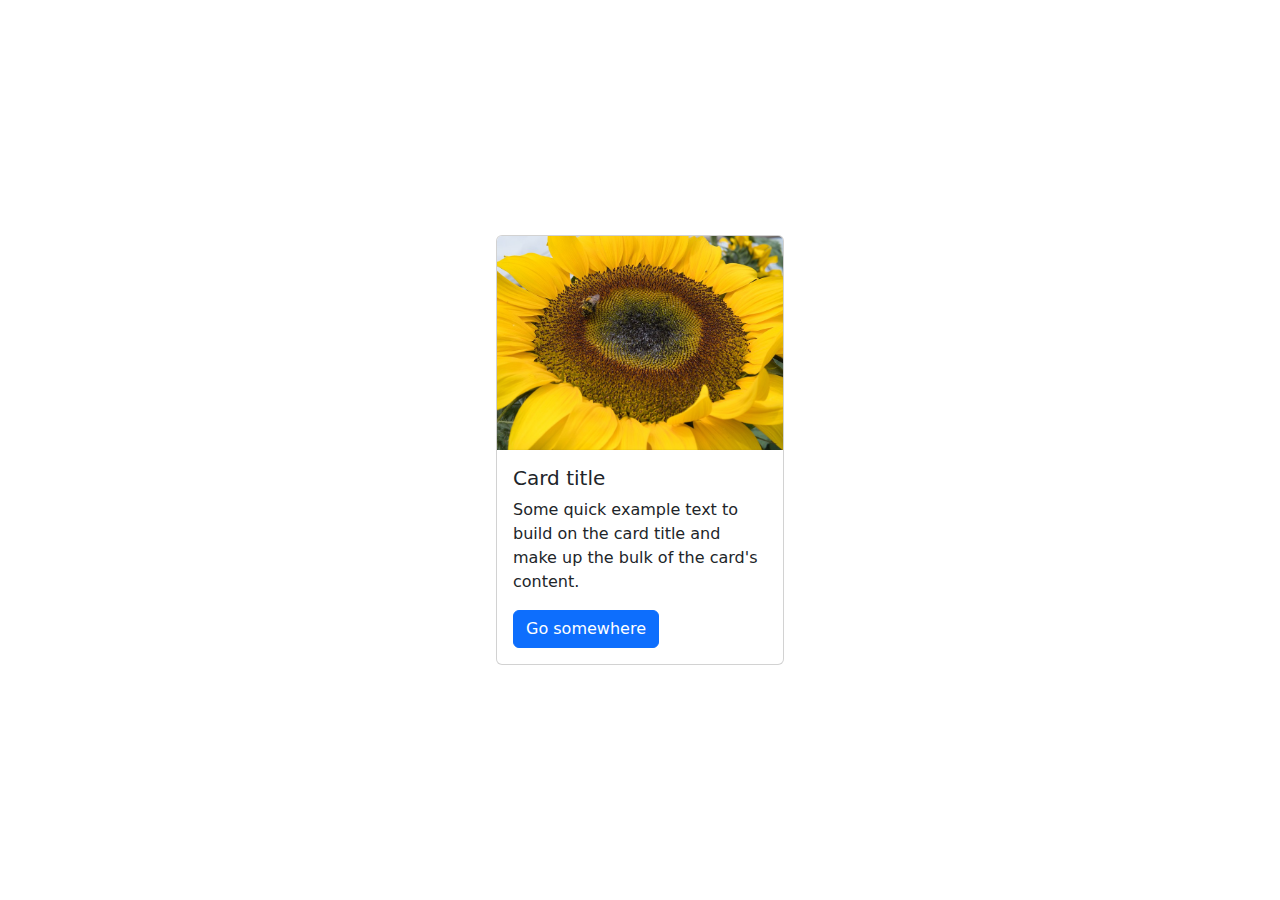
<file: 11.0 Bootstrap Intro/index.html>
<!doctype html>
<html lang="en">

<head>
  <meta charset="utf-8">
  <meta name="viewport" content="width=device-width, initial-scale=1">
  <title>Bootstrap</title>
  <!-- TODO 1: Add the Bootstrap link here. -->
  <link href="https://cdn.jsdelivr.net/npm/bootstrap@5.3.3/dist/css/bootstrap.min.css" rel="stylesheet" integrity="sha384-QWTKZyjpPEjISv5WaRU9OFeRpok6YctnYmDr5pNlyT2bRjXh0JMhjY6hW+ALEwIH" crossorigin="anonymous">


  <style>
    /* TODO 4: Use flexbox to center the card in the vertical and horizontal center. */
    .flex-container {
      display: flex;
      height: 100vh;
      justify-content: center;
      align-items: center;
    }
  </style>
</head>

<body>
  <div class="flex-container">
    <!-- TODO 2: Add the Bootstrap Prebuilt Card here -->
  
    <!-- TODO 3: Change the image src to display the flower.jpg image. -->
    <div class="card" style="width: 18rem;">
      <img src="flower.jpg" class="card-img-top" alt="...">
      <div class="card-body">
        <h5 class="card-title">Card title</h5>
        <p class="card-text">Some quick example text to build on the card title and make up the bulk of the card's content.</p>
        <a href="#" class="btn btn-primary">Go somewhere</a>
      </div>
    </div>
  </div>
</body>

</html>
</file>
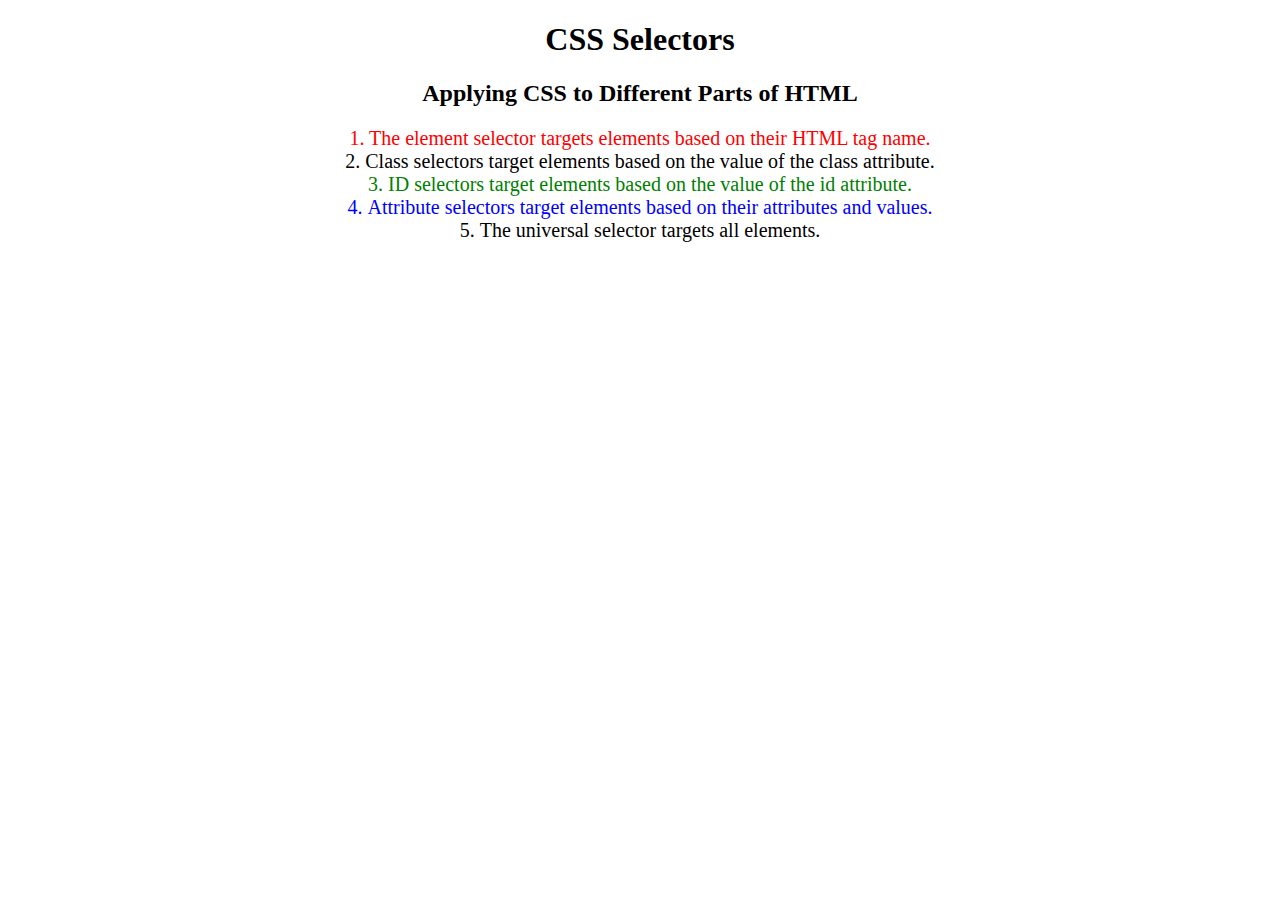
<file: 5.3 CSS Selectors/index.html>
<!DOCTYPE html>
<html lang="en">

<head>
  <meta charset="UTF-8">
  <title>CSS Selectors</title>
  <link rel="stylesheet" href="./style.css" />
</head>

<body>
  <h1>CSS Selectors</h1>
  <h2>Applying CSS to Different Parts of HTML</h2>
  <!-- TODO 1: Set the CSS for all paragraph tags to "color: red" -->
  <p class="note">1. The element selector targets elements based on their HTML tag name.</p>

  <ol>
    <!-- TODO 2: Set the CSS for all elements with a class of "note" to "font-size: 20px" -->
    <li class="note" value="2">Class selectors target elements based on the value of the class attribute.</li>

    <!-- TODO 3: Set the CSS for the element with an id of "id-selector-demo" to "color: green" -->
    <li class="note" id="id-selector-demo" value="3">ID selectors target elements based on the value of the id
      attribute.</li>

    <!-- TODO 4: Set the CSS for the li elements that have the "value" attribute set to "4" to have "color: blue" -->
    <li class="note" value="4">Attribute selectors target elements based on their attributes and values.</li>

    <!-- TODO 5: Set all elements to have "text-align: center" -->
    <li class="note" value="5">The universal selector targets all elements.</li>
  </ol>
</body>

</html>
</file>
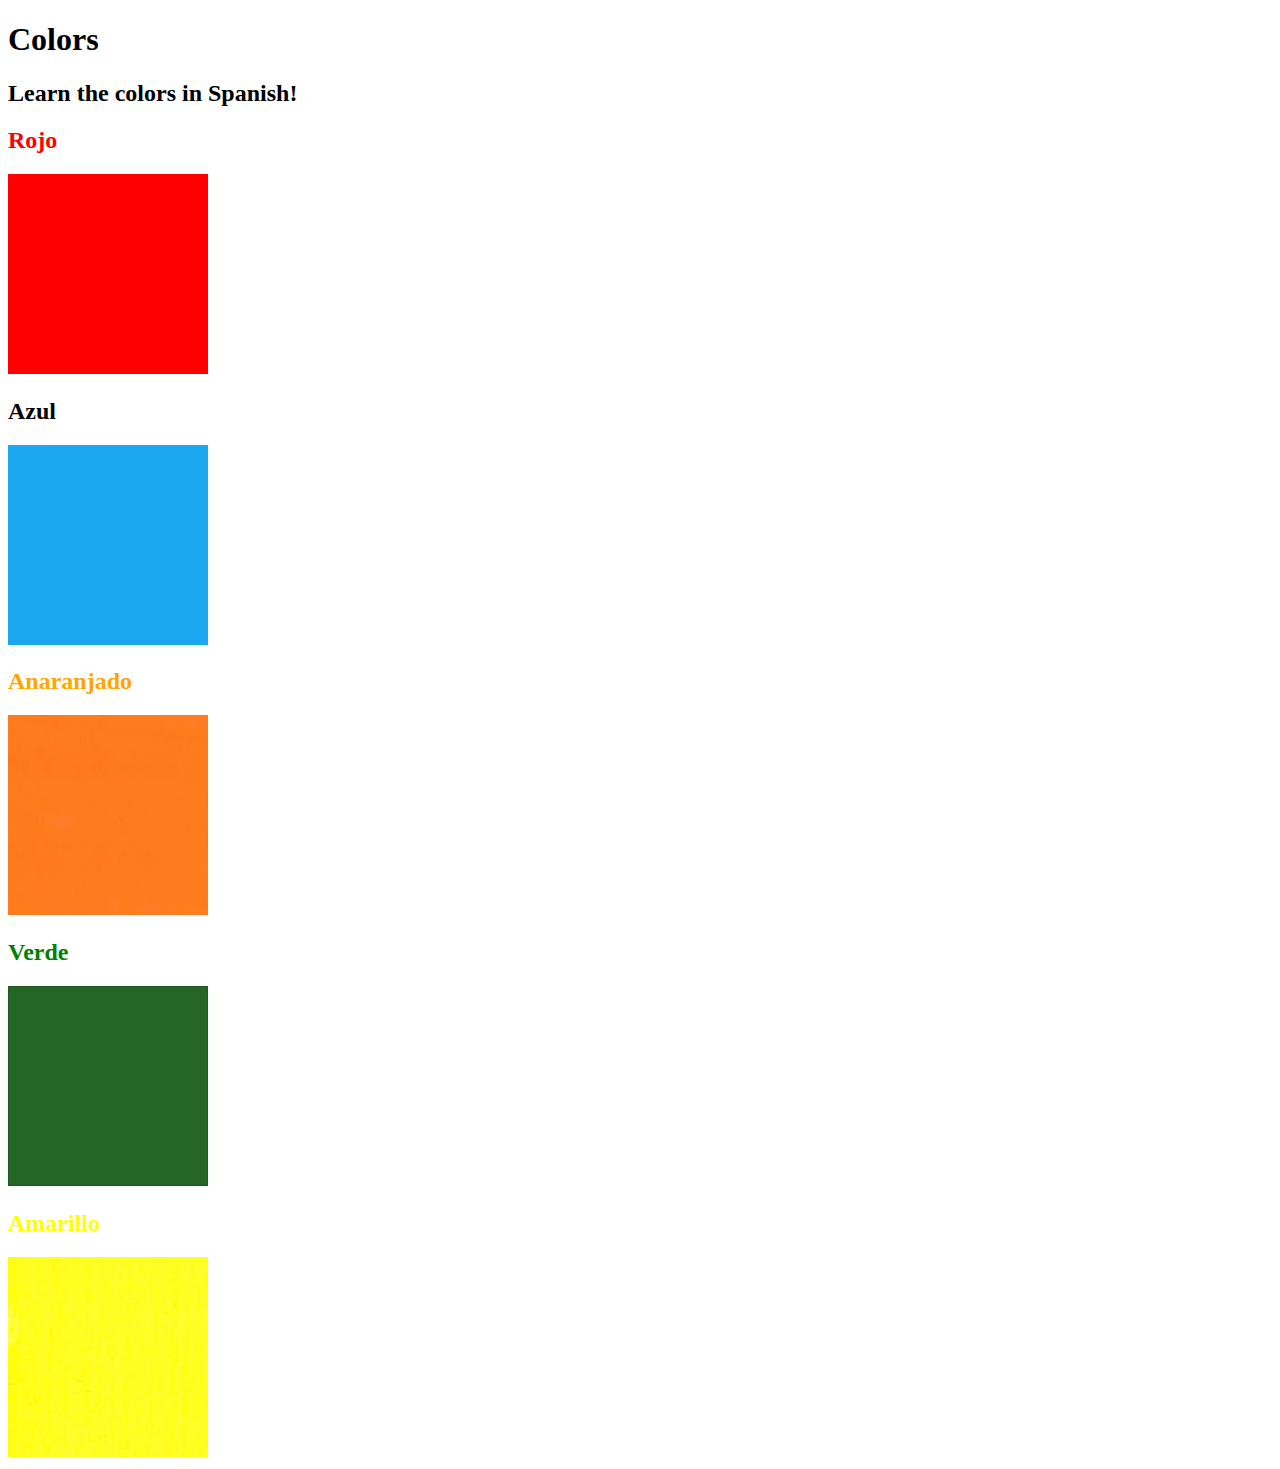
<file: 5.4 Color Vocab Project/index.html>
<!DOCTYPE html>
<html lang="en">

<head>
  <meta charset="UTF-8">
  <title>Spanish Vocabulary</title>
  <link rel="stylesheet" href="./style.css" />
</head>

<body>
  <h1>Colors</h1>
  <h2>Learn the colors in Spanish!</h2>
  <h2 class="color-title" id="red">Rojo</h2>
  <img class="color" src="./assets/images/red.png" alt="red" />

  <h2 class="color-title" id="blue">Azul</h2>
  <img src="./assets/images/blue.png" alt="blue" />

  <h2 class="color-title" id="orange">Anaranjado</h2>
  <img src="./assets/images/orange.png" alt="orange" />

  <h2 class="color-title" id="green">Verde</h2>
  <img src="./assets/images/green.png" alt="green" />

  <h2 class="color-title" id="yellow">Amarillo</h2>
  <img src="./assets/images/yellow.png" alt="yellow" />
</body>

</html>

<!-- 
TODOs
IMPORTANT: You should not need to make ANY CHANGES to index.html
All code should be written in your CSS file.

1. Create a CSS file and incorporate it as an external stylesheet.
2. Use CSS to style each of the color titles to meaning. 
Hint: Use the id to help if you don't know the words in spanish.
3. Use CSS to change all the color titles to have "font-weight: normal;"
4. Use CSS (not HTML) to make all the images 200px heigh and 200px wide. 
Hint: 
https://developer.mozilla.org/en-US/docs/Web/CSS/height
https://developer.mozilla.org/en-US/docs/Web/CSS/width
-->
</file>
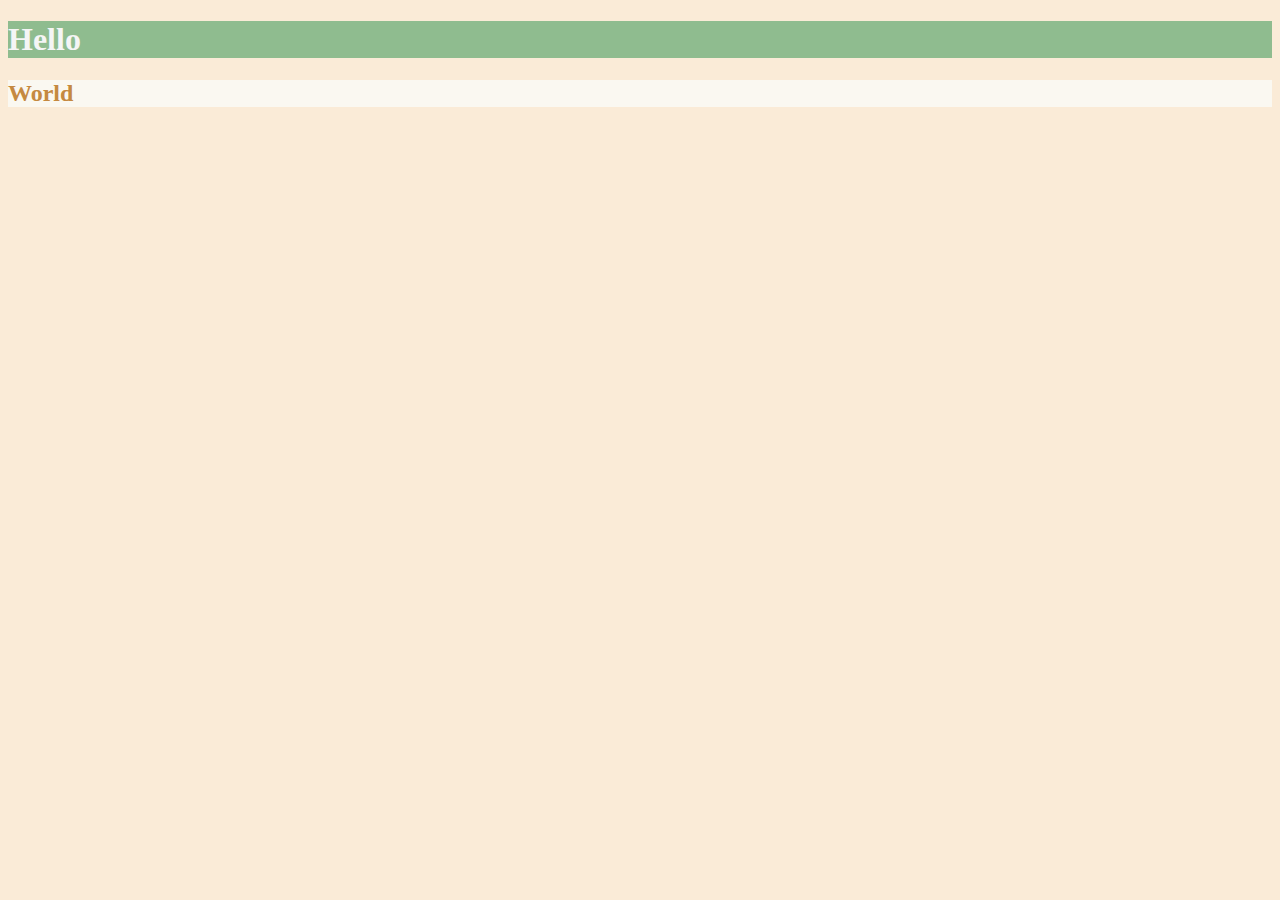
<file: 6.0 CSS Colors/index.html>
<!DOCTYPE html>
<html lang="en">

<head>
  <meta charset="UTF-8">
  <title>Colors</title>
  <style>
   body {
   background-color:antiquewhite;
   }
   h1 {
    background-color: darkseagreen;
    color:whitesmoke;
   }
   h2 {
    background-color: #FAF8F1;
    color:#C58940;
   }

  </style>
</head>

<body>
  <h1>Hello</h1>
  <h2>World</h2>
</body>

</html>
</file>
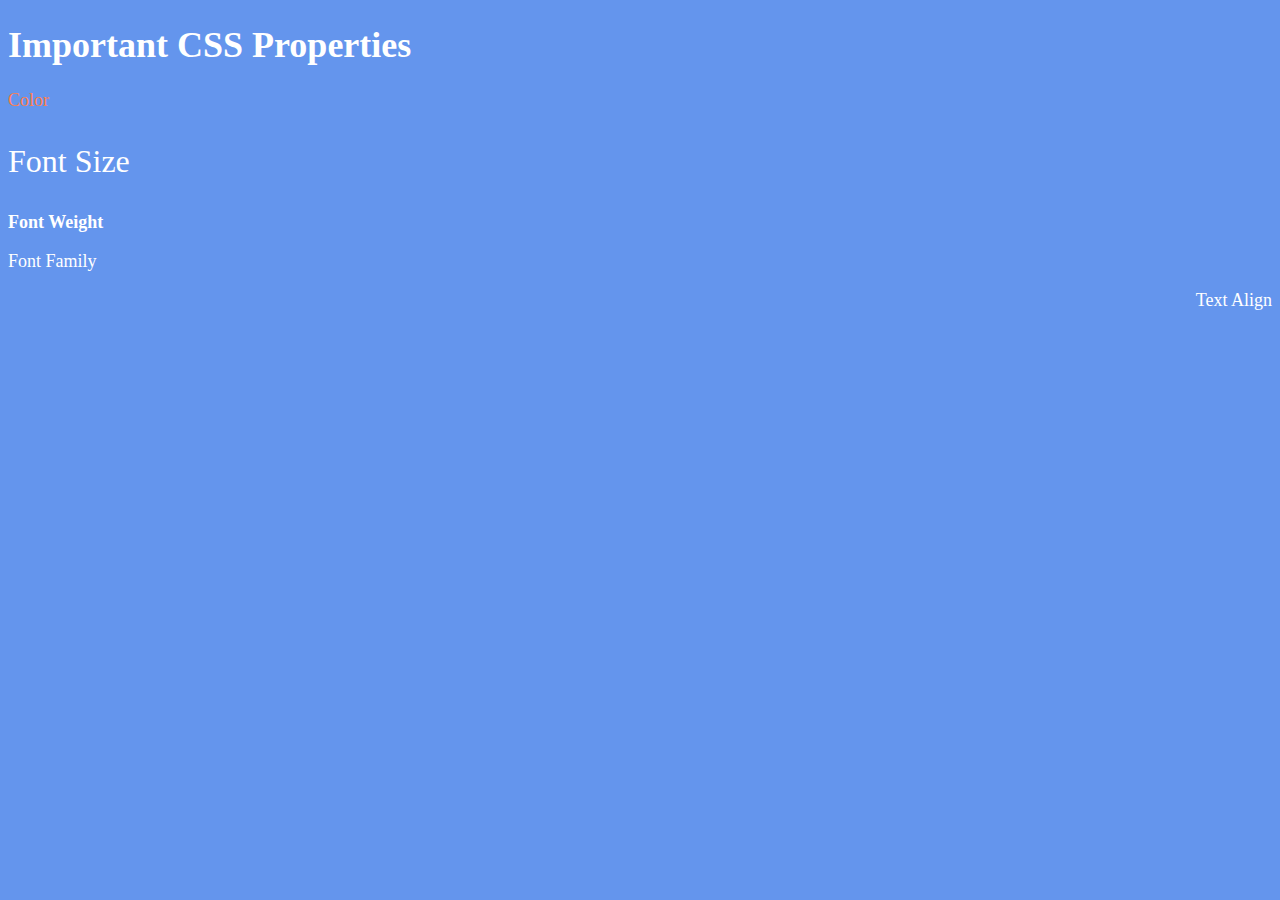
<file: 6.1 Font Properties/index.html>
<!DOCTYPE html>
<html lang="en">


<head>
  <meta charset="UTF-8">
  <title>CSS Properties</title>
  <style>
    body {
      background-color: cornflowerblue;
      color: white;
      font-size: 18px;
      
    }
  
    /* Don't change the CSS above, add Your CSS below */
  #color{
    color:coral;
  }
  #font{
    font-size:2rem;
  }
  #weight{
 font-weight:900;
  }
    #family{
      font-family:'Caveat', cursive;
    }
    #align{
    text-align: right;
    }
    #html{
      font-size:30px;
    }

  </style>
</head>

<body>
  <h1>Important CSS Properties</h1>
  <p id="color">Color</p>
  <p id="font">Font Size</p>
  <p id="weight">Font Weight</p>
  <p id="family">Font Family</p>
  <p id="align">Text Align</p>

  <!-- TODOs
  1. Change the color of <p>Color</p> to "coral" color.
  2. Change the font size of <p>Font Size</p> to 2X the size of the root font size.
  3. Change the font weight of <p>Font Weight</p> to 900.
  4. Change the font family of <p>Font Family</p> to the Google font Caveat with regular (400) font weight.
  Link: https://fonts.google.com/specimen/Caveat
  5. Change the <p>Text Align</p> to right align.
  6. Change the the root (html element) font size to 30px -->
</body>

</html>
</file>
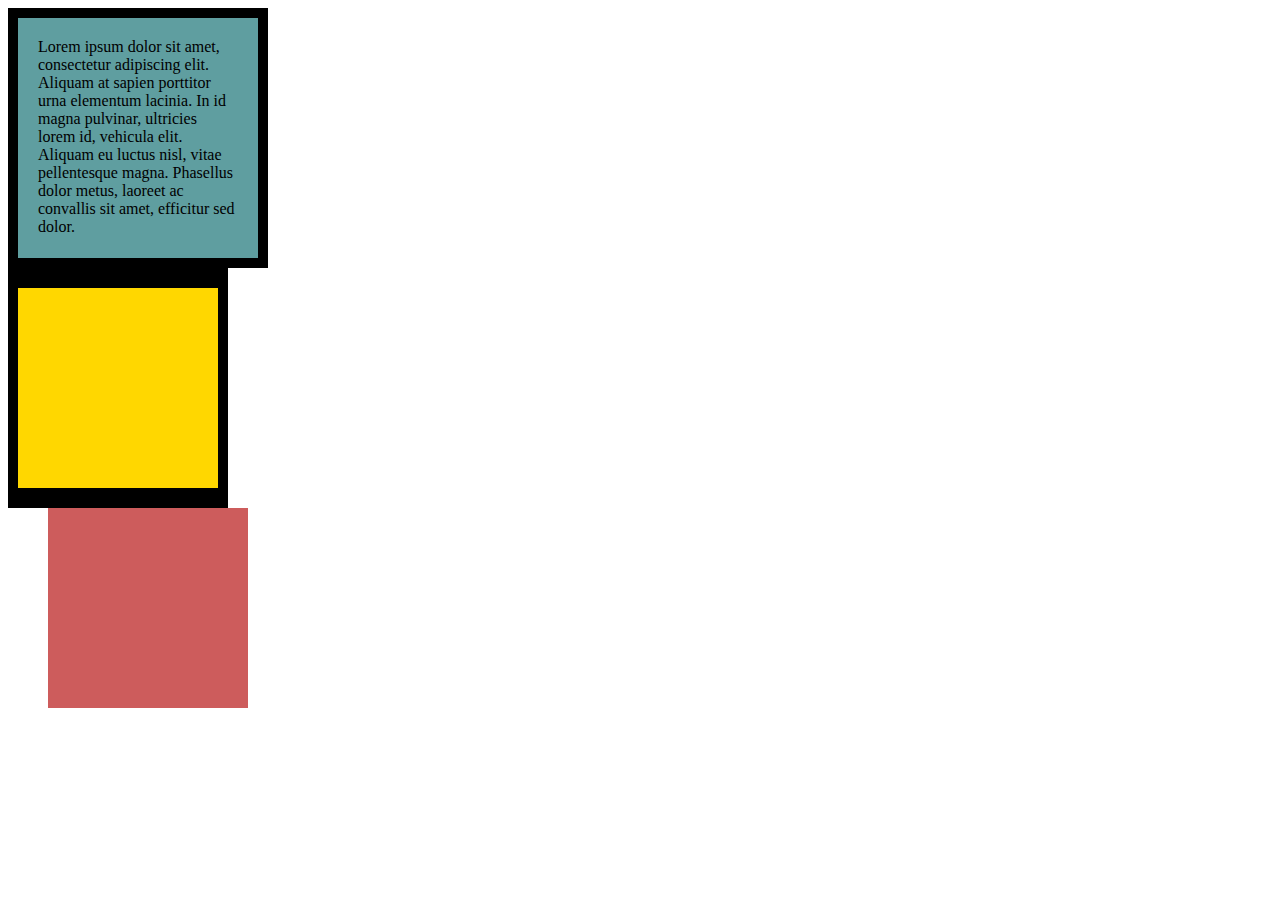
<file: 6.3 CSS Box Model/index.html>
<!DOCTYPE html>
<html lang="en">

<head>
  <meta charset="UTF-8">
  <title>CSS Box Model</title>
  <style>
    /* Write your CSS code here */
    div {
      height: 200px;
      width: 200px;
    }

    P {
      margin: 0;
    }

    #first {
      background-color: cadetblue;
      padding: 20px;
      border: 10px solid black;
    }

    #second {
      background-color: gold;
      border: solid black;
      border-width: 20px 10px;
      margin-left: 260;
    }

    #third {
      background-color: indianred;
      border: 10px sodid black;
      margin-left: 40px;
    }
  </style>
</head>

<body>

  <div id="first">

    <p>Lorem ipsum dolor sit amet, consectetur adipiscing elit. Aliquam at sapien porttitor urna elementum lacinia. In
      id magna pulvinar, ultricies lorem id, vehicula elit. Aliquam eu luctus nisl, vitae pellentesque magna. Phasellus
      dolor metus, laoreet ac convallis sit amet, efficitur sed dolor. </p>

  </div>
  <div id="second">

  </div>
  <div id="third">

  </div>

</body>

</html>
</file>
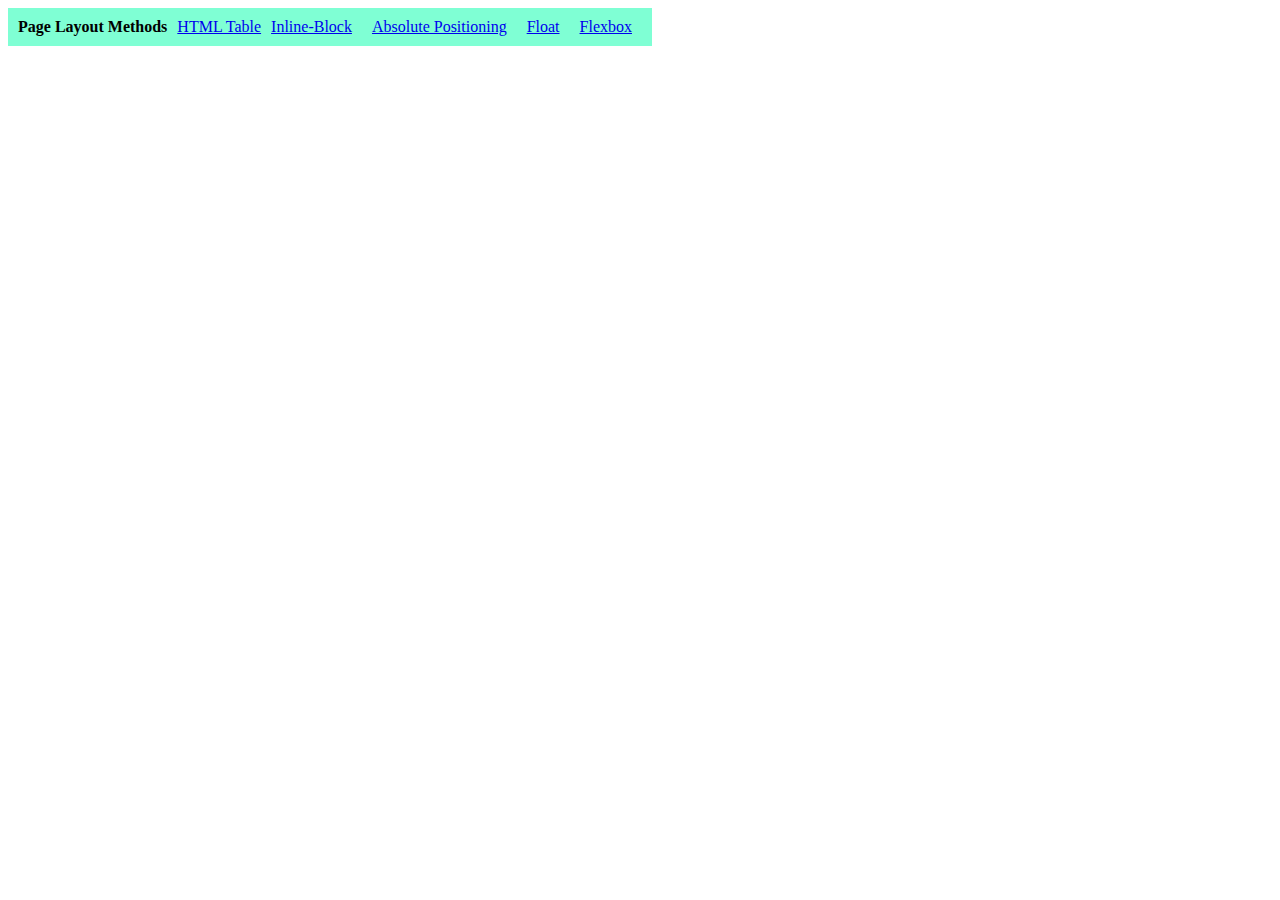
<file: 9.0 Display Flex/index.html>
<!DOCTYPE html>
<html lang="en">

<head>
  <meta charset="UTF-8">
  <meta name="viewport" content="width=device-width, initial-scale=1.0">
  <title>Column Layout Methods</title>
  <style>
    p {
      padding: 0;
      margin: 0;
      font-weight: 700;
    }

    li {
      list-style: none;
    }

    .container {
      padding: 10px;
      background-color: gold;
    }
    .container{
      display:inline-flex;
      gap:10px;
      background-color:aquamarine;

    }

  </style>
</head>

<body>
  <div class="container">
    <p>Page Layout Methods</p>

    <li><a href="./html-table.html">HTML Table</a></li>
    <li><a href="./inline-block.html">Inline-Block</li>
    <li><a href="./absolute-position.html">Absolute Positioning</li>
    <li><a href="./float.html">Float</li>
    <li><a href="./flex.html">Flexbox</li>

  </div>
</body>

</html>
</file>
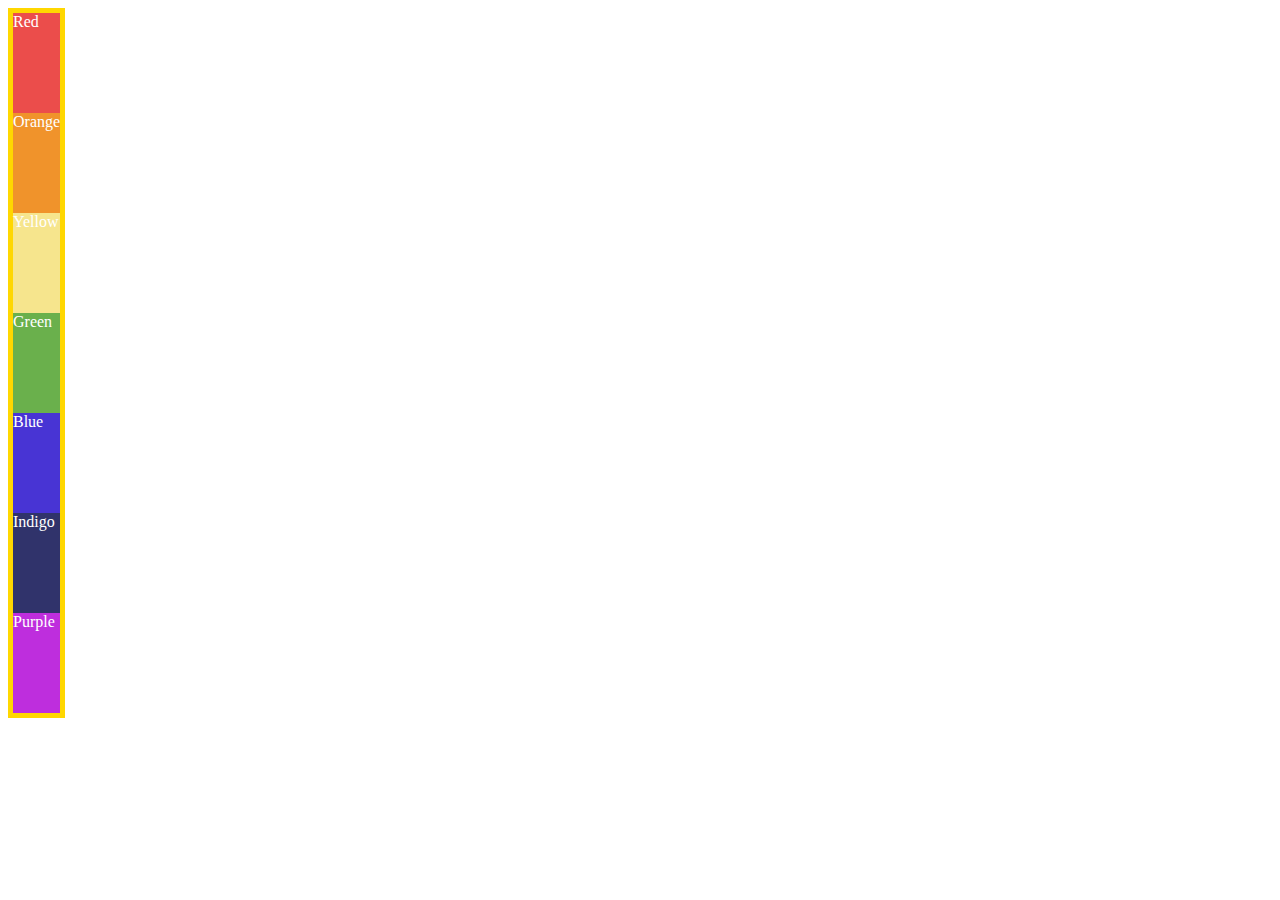
<file: 9.1 Flex Direction/index.html>
<!DOCTYPE html>
<html lang="en">

<head>
  <meta charset="UTF-8">
  <meta name="viewport" content="width=device-width, initial-scale=1.0">
  <title>Flex Direction</title>
  <!-- HINT:
  https://developer.mozilla.org/en-US/docs/Web/CSS/Universal_selectors
  https://developer.mozilla.org/en-US/docs/Learn/CSS/Building_blocks/Selectors/Combinators 
  -->
  <style>
    .container {
      color: white;
      border: 5px solid gold;
      display:inline-flex; 
      flex-direction:column;
      /* flex-basis:100px; */
    }
    .container >*{
      flex-basis:100px;
    }
    
    

    /*
Select all the elements that are the direct
children of the .container class.
    */

    .red {background-color: #eb4d4b;}
    .orange {background-color: #f0932b;}
    .yellow {background-color: #f6e58d;}
    .green {background-color: #6ab04c;}
    .blue {background-color: #4834d4;}
    .indigo {background-color: #30336b;}
    .purple {background-color: #be2edd;}
  </style>
</head>

<body>
  <div class="container">
    <div class="red">Red</div>
    <div class="orange">Orange</div>
    <div class="yellow">Yellow</div>
    <div class="green">Green</div>
    <div class="blue">Blue</div>
    <div class="indigo">Indigo</div>
    <div class="purple">Purple</div>
  </div>
  
</body>

</html>
</file>
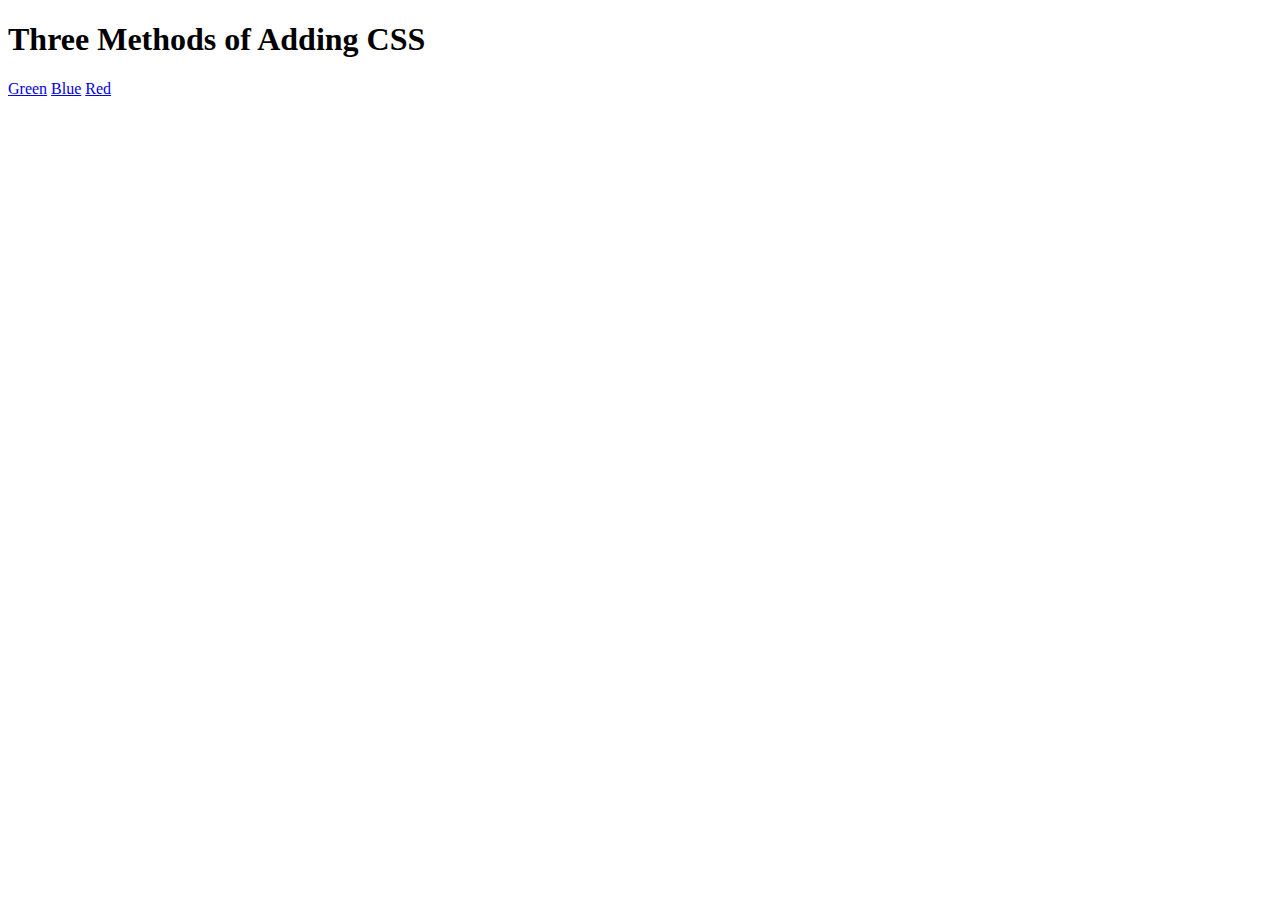
<file: 5.1-Adding-CSS/5.1. Adding CSS/index.html>
<!DOCTYPE html>
<html lang="en">

<head>
  <meta charset="UTF-8">
  <title>Adding CSS</title>
</head>

<body>
  <h1>Three Methods of Adding CSS</h1>
  <a href="./external.html"> Green</a>
  <a href="./inline.html"> Blue</a>
  <a href="./internal.html"> Red</a>
</body>

</html>
</file>
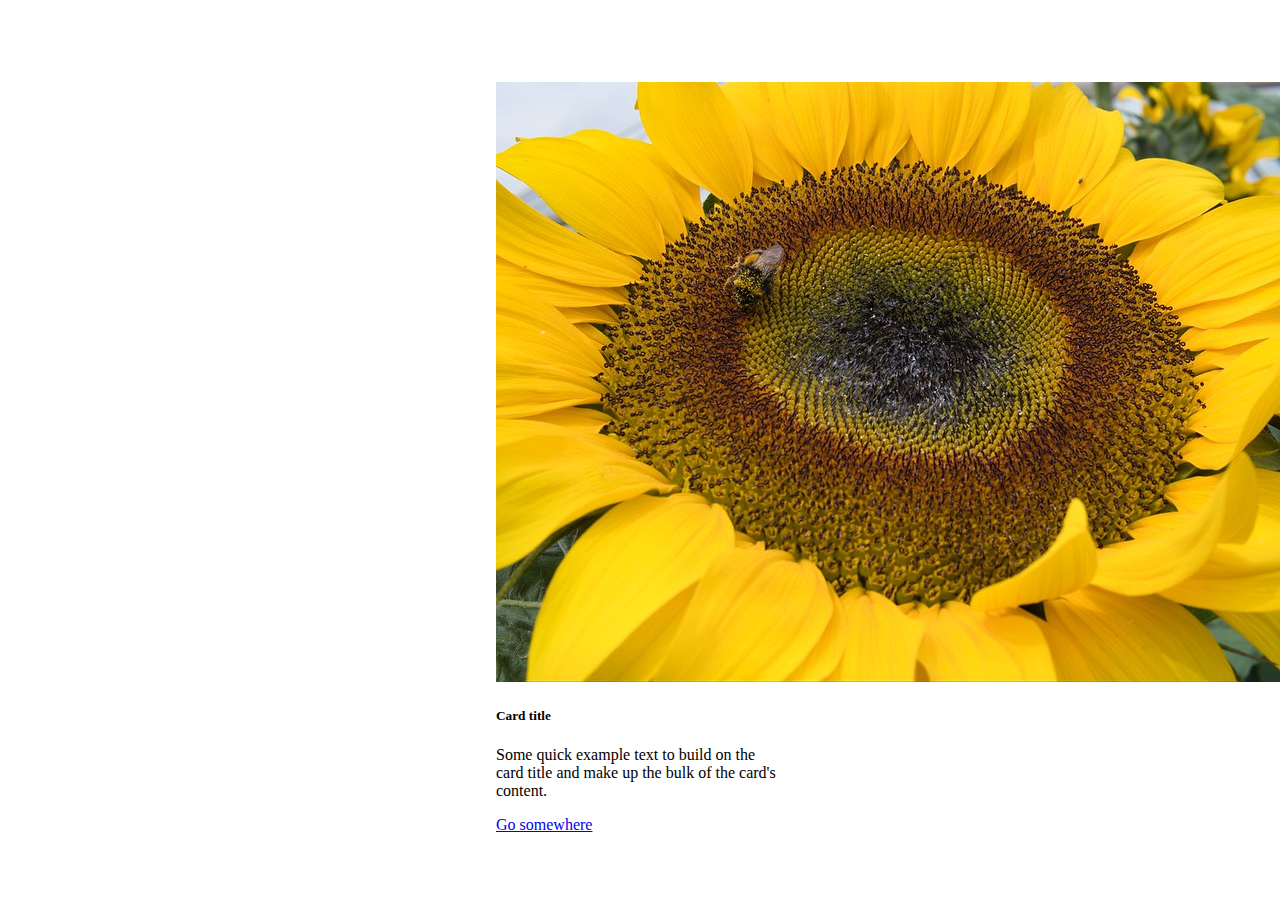
<file: 11.0 Bootstrap Intro/solution.html>
<!doctype html>
<html lang="en">

<head>
  <meta charset="utf-8">
  <meta name="viewport" content="width=device-width, initial-scale=1">
  <title>Bootstrap demo</title>
  <link href="https://cdn.jsdelivr.net/npm/bootstrap@5.3.0-alpha2/dist/css/bootstrap.min.css" rel="stylesheet"
    integrity="sha384-aFq/bzH65dt+w6FI2ooMVUpc+21e0SRygnTpmBvdBgSdnuTN7QbdgL+OapgHtvPp" crossorigin="anonymous">
  <style>
    .flex-container {
      display: flex;
      height: 100vh;
      justify-content: center;
      align-items: center;
    }
  </style>
</head>

<body>
  <div class="flex-container">
    <div class="card" style="width: 18rem;">
      <img src="./flower.jpg" class="card-img-top" alt="sunflower">
      <div class="card-body">
        <h5 class="card-title">Card title</h5>
        <p class="card-text">Some quick example text to build on the card title and make up the bulk of the card's
          content.
        </p>
        <a href="#" class="btn btn-primary">Go somewhere</a>
      </div>
    </div>
  </div>
</body>

</html>
</file>
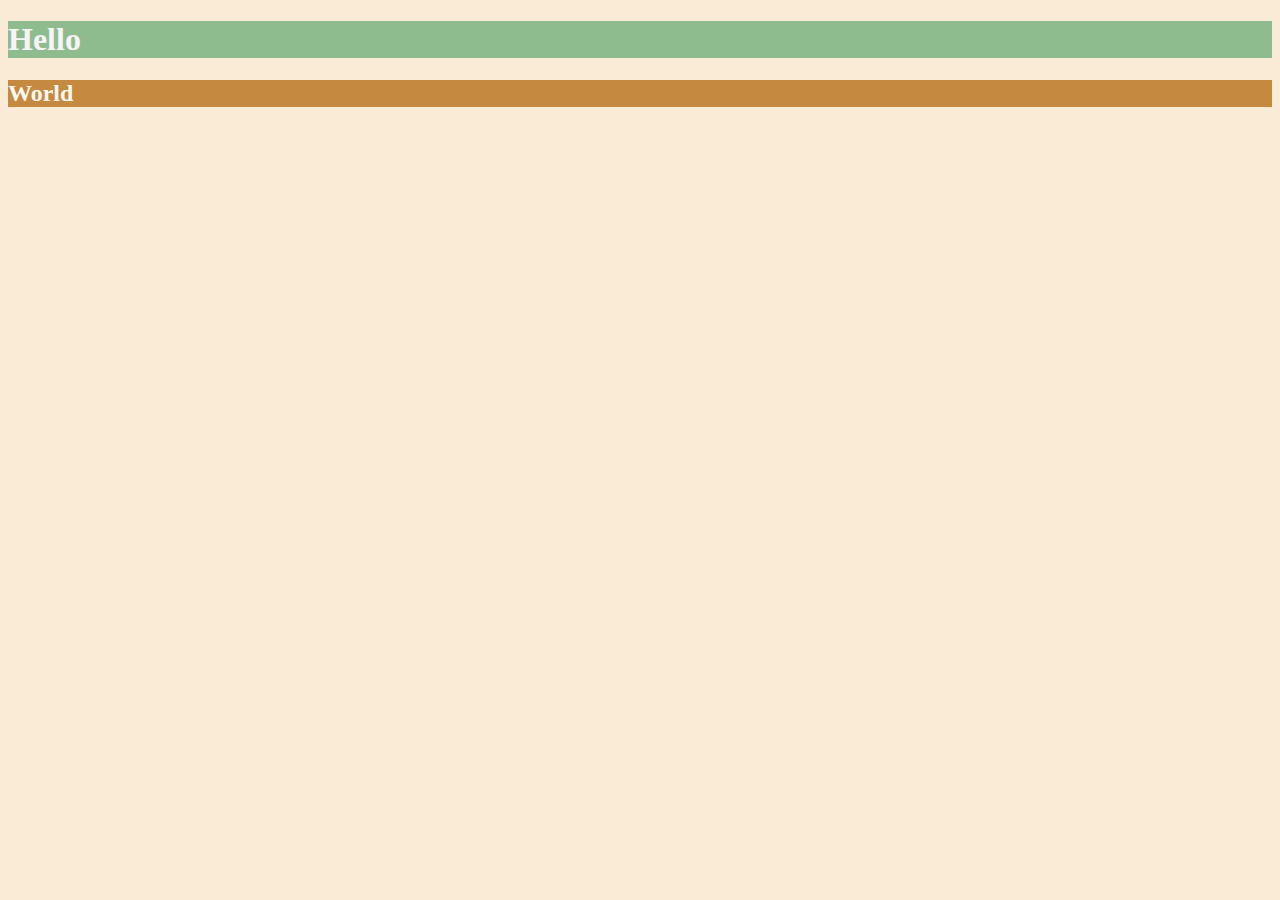
<file: 6.0 CSS Colors/solution.html>
<!DOCTYPE html>
<html lang="en">

<head>
  <meta charset="UTF-8">
  <title>Colors</title>
  <style>
    body {
      background-color: antiquewhite;
    }

    h1 {
      color: whitesmoke;
      background-color: darkseagreen;
    }

    h2 {
      color: #FAF8F1;
      background-color: #C58940;
    }
  </style>
</head>

<body>
  <h1>Hello</h1>
  <h2>World</h2>
</body>

</html>
</file>
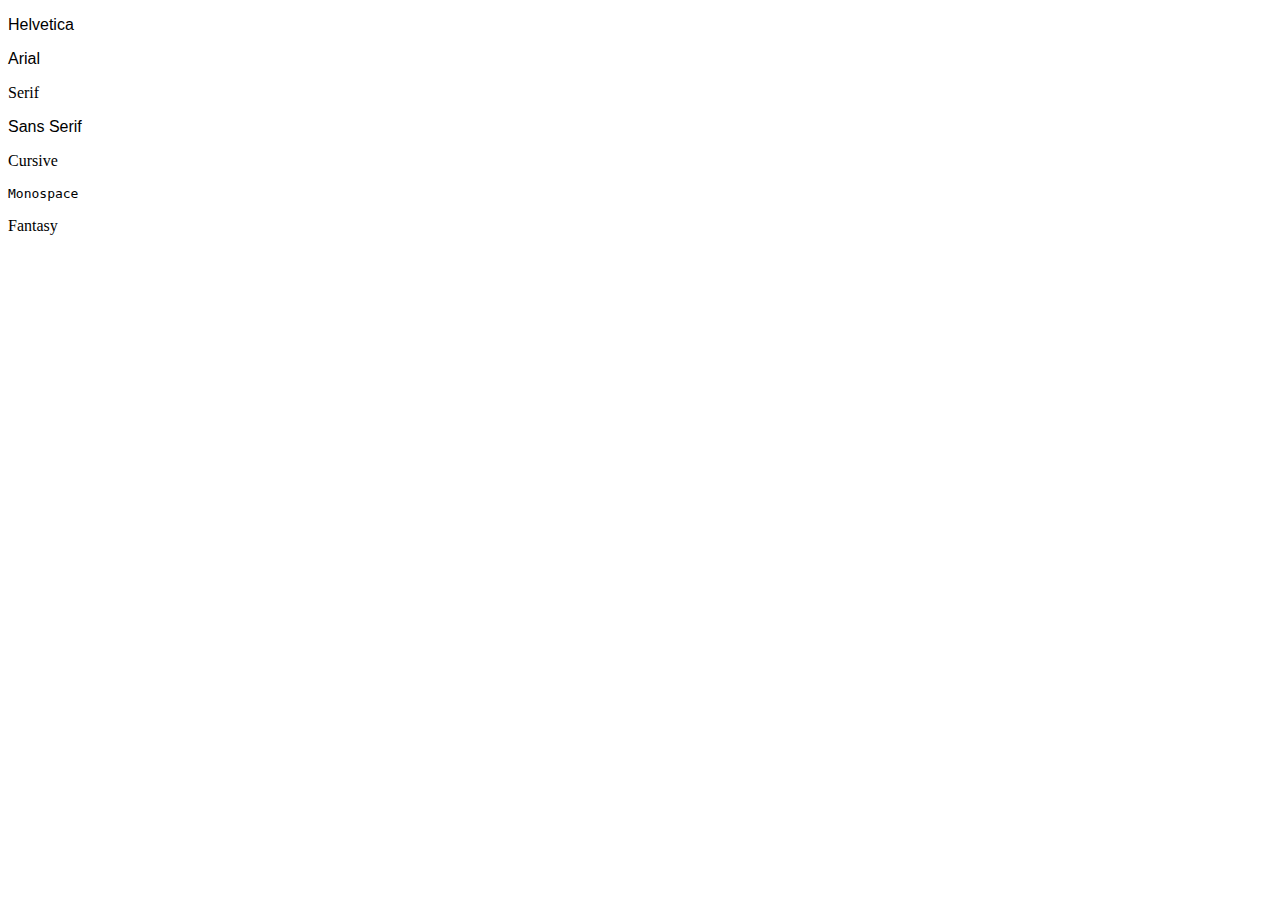
<file: 6.1 Font Properties/font-family.html>
<!DOCTYPE html>
<html lang="en">

<head>
  <meta charset="UTF-8">
  <title>Font Family</title>
  <style>
    #helvetica {
      font-family: Helvetica, sans-serif;
    }

    #arial {
      font-family: Arial, sans-serif;
    }

    #serif {
      font-family: serif;
    }

    #sans-serif {
      font-family: sans-serif;
    }

    #cursive {
      font-family: cursive;
    }

    #monospace {
      font-family: monospace;
    }

    #fantasy {
      font-family: fantasy;
    }
  </style>
</head>

<body>
  <p id="helvetica">Helvetica</p>
  <p id="arial">Arial</p>
  <p id="serif">Serif</p>
  <p id="sans-serif">Sans Serif</p>
  <p id="cursive">Cursive</p>
  <p id="monospace">Monospace</p>
  <p id="fantasy">Fantasy</p>

</body>

</html>
</file>
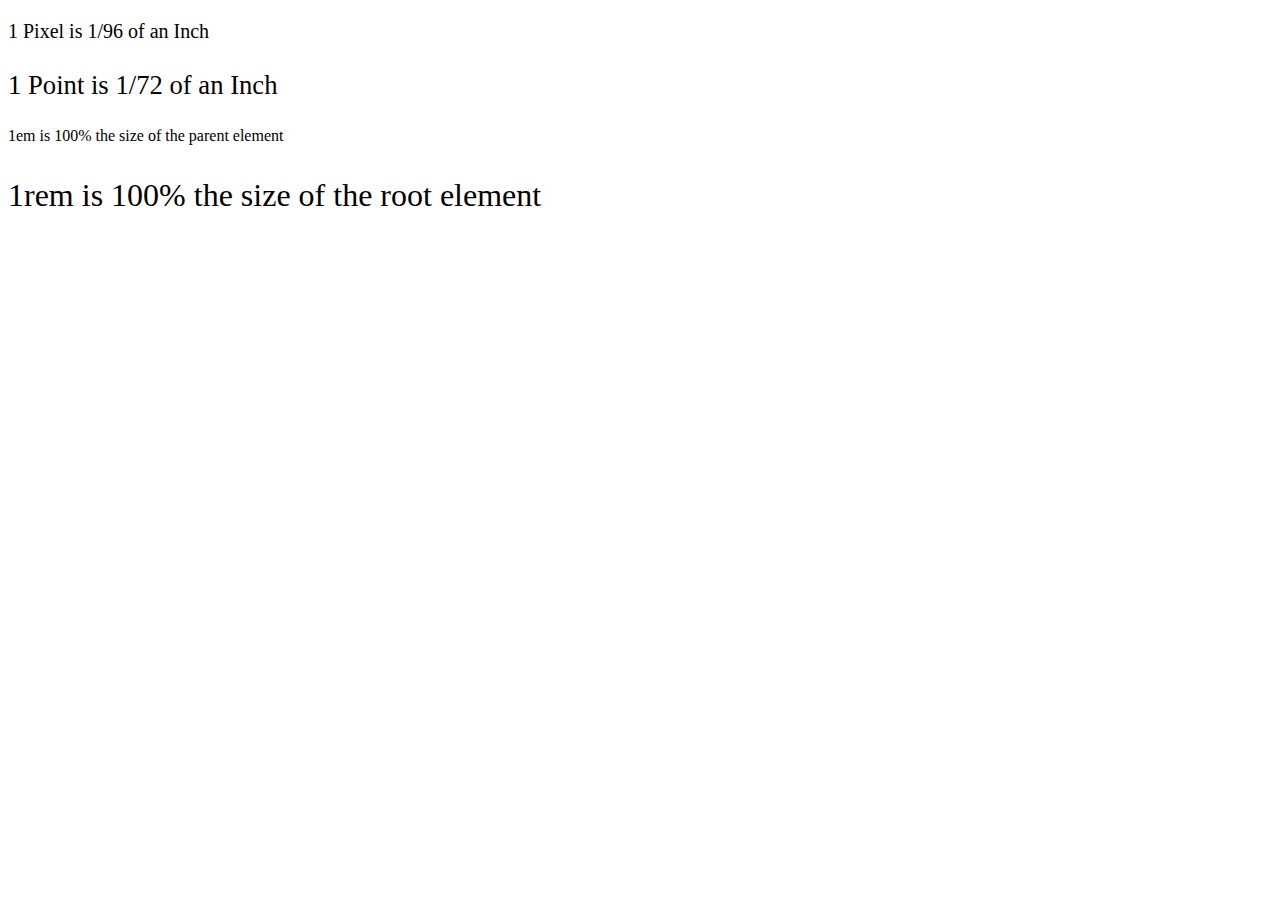
<file: 6.1 Font Properties/font-size.html>
<!DOCTYPE html>

<head>
  <meta charset="UTF-8">
  <title>Font-Size</title>
  <style>
    #pixel {
      font-size: 20px;
    }

    #point {
      font-size: 20pt;
    }

    #em {
      font-size: 1em;
    }

    #rem {
      font-size: 1rem;
    }

    footer {
      font-size: 12pt;
    }

    html {
      font-size: xx-large;
    }
  </style>
</head>
<html lang="en">

<body>
  <p id="pixel">1 Pixel is 1/96 of an Inch</p>
  <p id="point">1 Point is 1/72 of an Inch</p>
  <footer>
    <p id="em">1em is 100% the size of the parent element</p>
    <p id="rem">1rem is 100% the size of the root element</p>
  </footer>
</body>

</html>
</file>
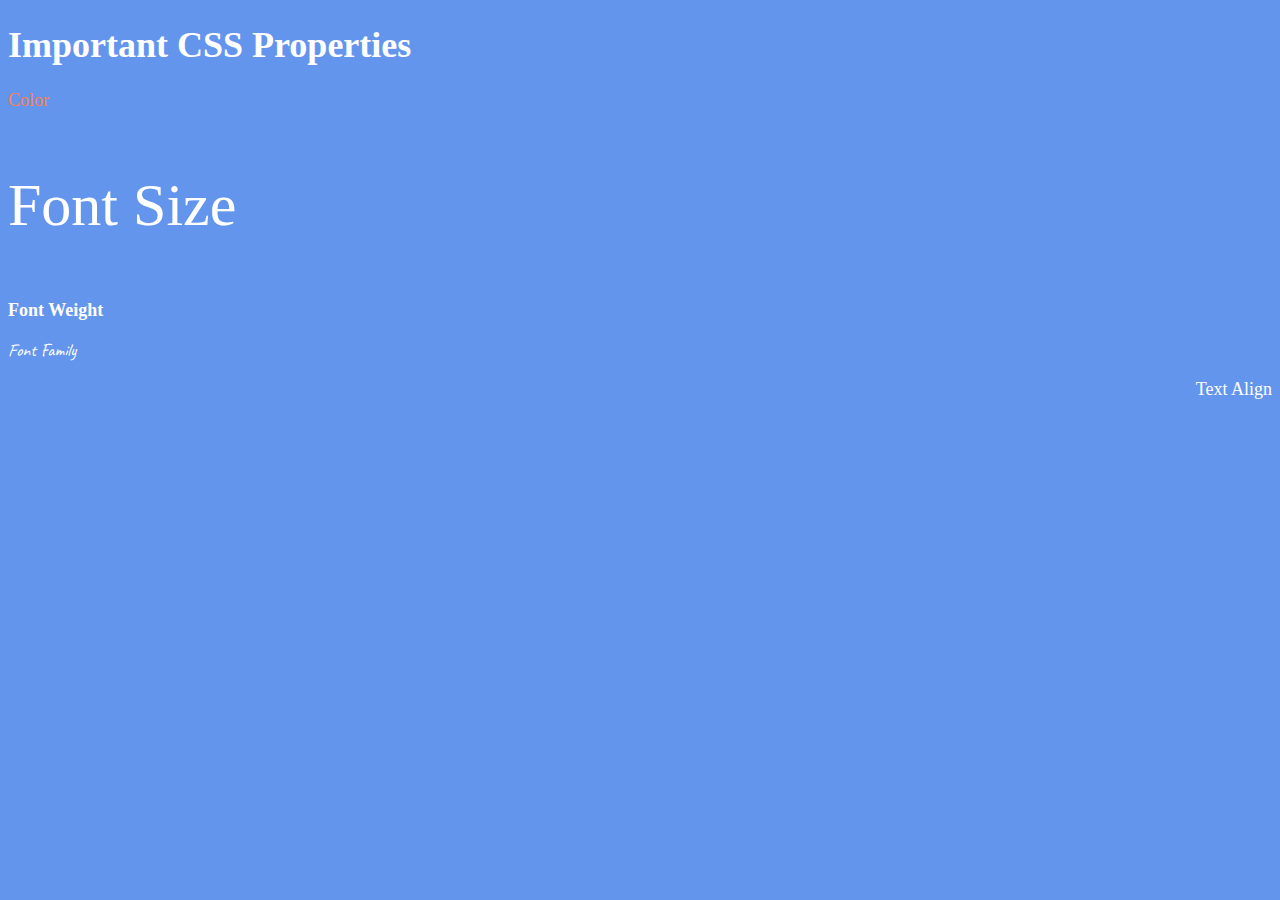
<file: 6.1 Font Properties/solution.html>
<!DOCTYPE html>
<html lang="en">

<head>
  <meta charset="UTF-8">
  <title>CSS Properties</title>
  <style>
    /* 6. Change the the root (html element) font size to 30px --> */
    html {
      font-size: 30px;
    }

    body {
      background-color: cornflowerblue;
      color: white;
      font-size: 18px;
    }

    /* 1. Change the color of <p>Color</p> to "coral" color. */
    #color {
      color: coral;
    }

    /* 2. Change the font size of <p>Font Size</p> to to 2X the size of the root (html) element. */
    #size {
      font-size: 2rem;
    }

    /* 3. Change the font weight of <p>Font Weight</p> to 900. */
    #weight {
      font-weight: 900;
    }

    /* 4. Change the font family of <p>Font Family</p> to the Google font Caveat with regular (400) font weight.
      Link: https://fonts.google.com/specimen/Caveat */
    #family {
      font-family: 'Caveat', cursive;
    }

    /* 5. Change the <p>Text Align</p> to right align. */
    #align {
      text-align: right;
    }
  </style>
  <link rel="preconnect" href="https://fonts.googleapis.com">
  <link rel="preconnect" href="https://fonts.gstatic.com" crossorigin>
  <link href="https://fonts.googleapis.com/css2?family=Caveat&display=swap" rel="stylesheet">
</head>

<body>
  <h1>Important CSS Properties</h1>
  <p id="color">Color</p>
  <p id="size">Font Size</p>
  <p id="weight">Font Weight</p>
  <p id="family">Font Family</p>
  <p id="align">Text Align</p>
</body>

</html>
</file>
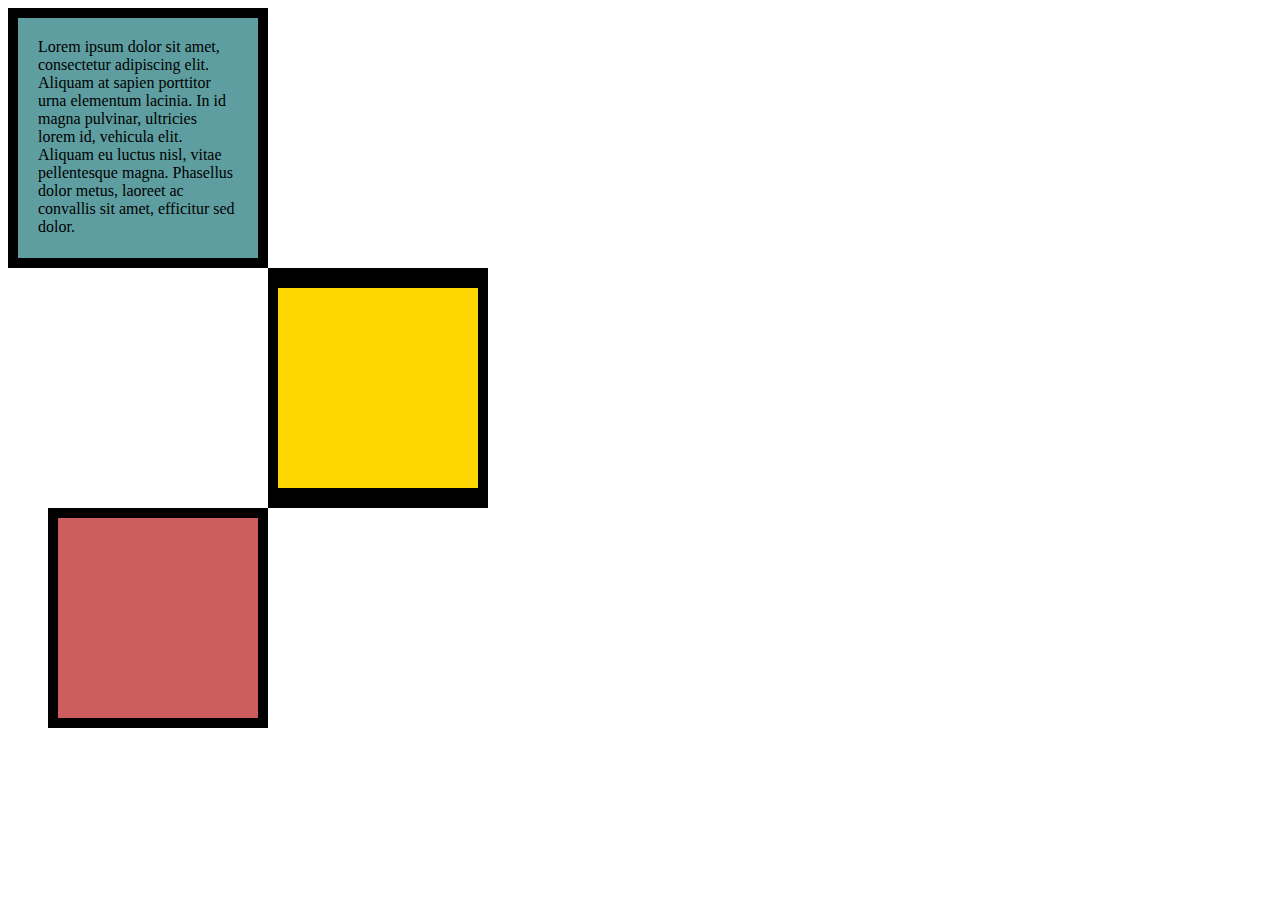
<file: 6.3 CSS Box Model/solution.html>
<!DOCTYPE html>
<html lang="en">

<head>
  <meta charset="UTF-8">
  <title>CSS Box Model</title>
  <style>
    div {
      height: 200px;
      width: 200px;
    }

    p {
      margin: 0;
    }

    #first {
      background-color: cadetblue;
      padding: 20px;
      border: 10px solid black;
    }

    #second {
      background-color: gold;
      border: solid black;
      border-width: 20px 10px;
      margin-left: 260px;
    }

    #third {
      background-color: indianred;
      border: 10px solid black;
      margin-left: 40px;
    }
  </style>
</head>

<body>
  <div id="first">
    <p>Lorem ipsum dolor sit amet, consectetur adipiscing elit. Aliquam at sapien porttitor urna elementum lacinia. In
      id magna pulvinar, ultricies lorem id, vehicula elit. Aliquam eu luctus nisl, vitae pellentesque magna. Phasellus
      dolor metus, laoreet ac convallis sit amet, efficitur sed dolor. </p>
  </div>
  <div id="second">

  </div>
  <div id="third">

  </div>
</body>

</html>
</file>
<file: 5.3 CSS Selectors/style.css>
ol {
  margin-left: -40px;
  margin-top: -20px;
  list-style-position: inside;
}

p {
  color: red;

}

.note {
  font-size: 20px;
  ;
}

#id-selector-demo {
  color: green;
}

li[value="4"] {
  color: blue;
}

* {
  text-align: center;
}
</file>
<file: 5.4 Color Vocab Project/style.css>
img {
height:200px;
width:200px;
}
.color-title {
font:normal;
}
#red {
    color:red;
}
#blue {
    color:blur;
}
#orange {
    color:orange;
}
#green {
    color:green;
}
#yellow {
    color:yellow;
}
</file>
